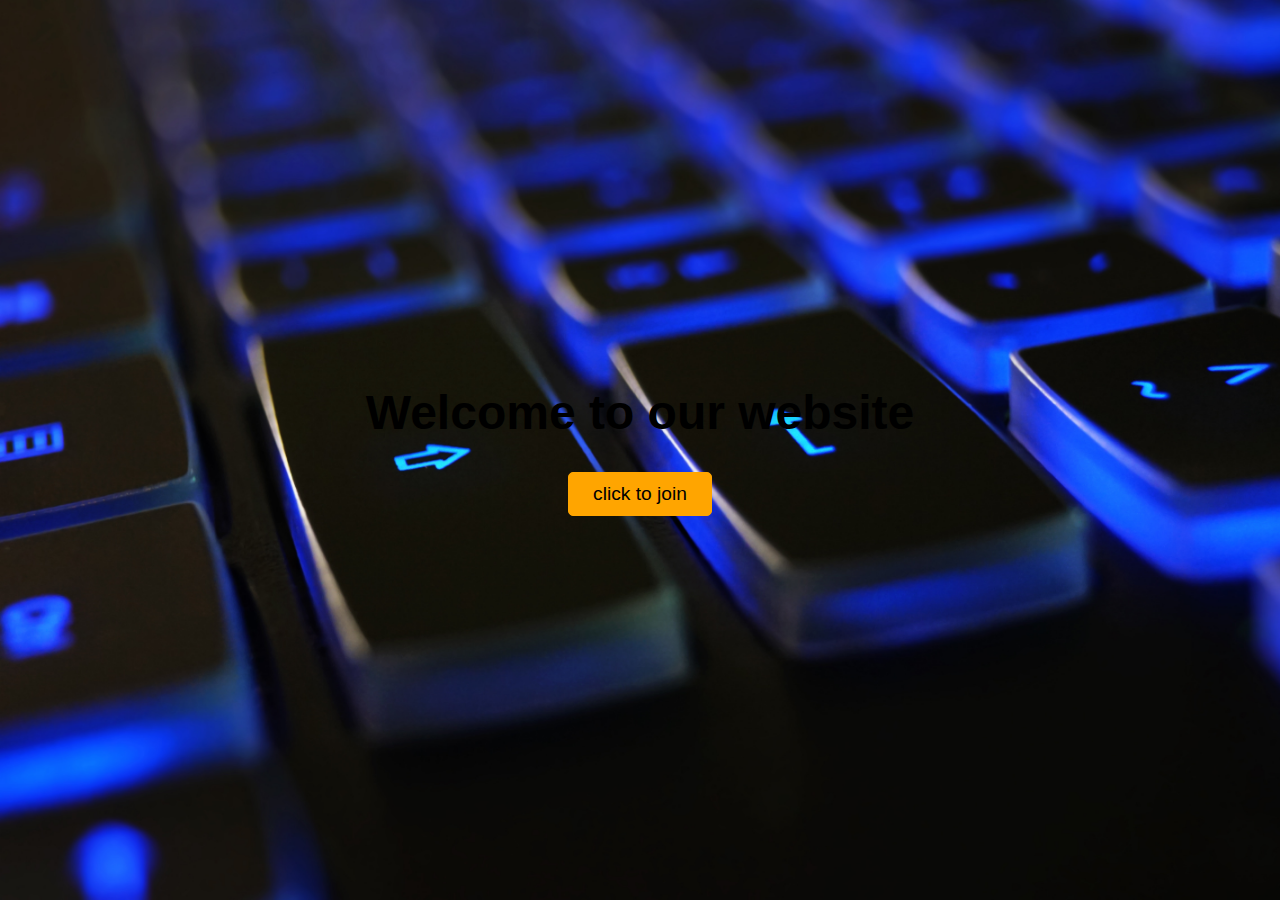
<file: blurred_Background/index.html>
<!DOCTYPE html>
<html lang="en">
  <head>
    <meta charset="UTF-8" />
    <meta http-equiv="X-UA-Compatible" content="IE=edge" />
    <meta name="viewport" content="width=device-width, initial-scale=1.0" />
    <title>Blurred Background</title>
    <link
      rel="stylesheet"
      href="https://cdnjs.cloudflare.com/ajax/libs/font-awesome/6.2.0/css/all.min.css"
      integrity="sha512-xh6O/CkQoPOWDdYTDqeRdPCVd1SpvCA9XXcUnZS2FmJNp1coAFzvtCN9BmamE+4aHK8yyUHUSCcJHgXloTyT2A=="
      crossorigin="anonymous"
      referrerpolicy="no-referrer"
    />
    <link rel="stylesheet" href="./blur.css" />
  </head>
  <body>
    <div class="mainContainer">
      <h1 class="welcome">Welcome to our website</h1>
      <button class="join">click to join</button>
    </div>
    <div class="modalContainer active">
      <div class="offerTab">
        <h2 class="offer">20% OFF Offer</h2>
        <i class="fa-solid fa-xmark"></i>
      </div>
      <div class="form">
        <label for="name">Enter your mail</label>
        <input type="text" placeholder="Enter Your Email" />
        <button class="Offer_join">Join</button>
      </div>
    </div>
    <script src="./blur.js"></script>
  </body>
</html>
</file>
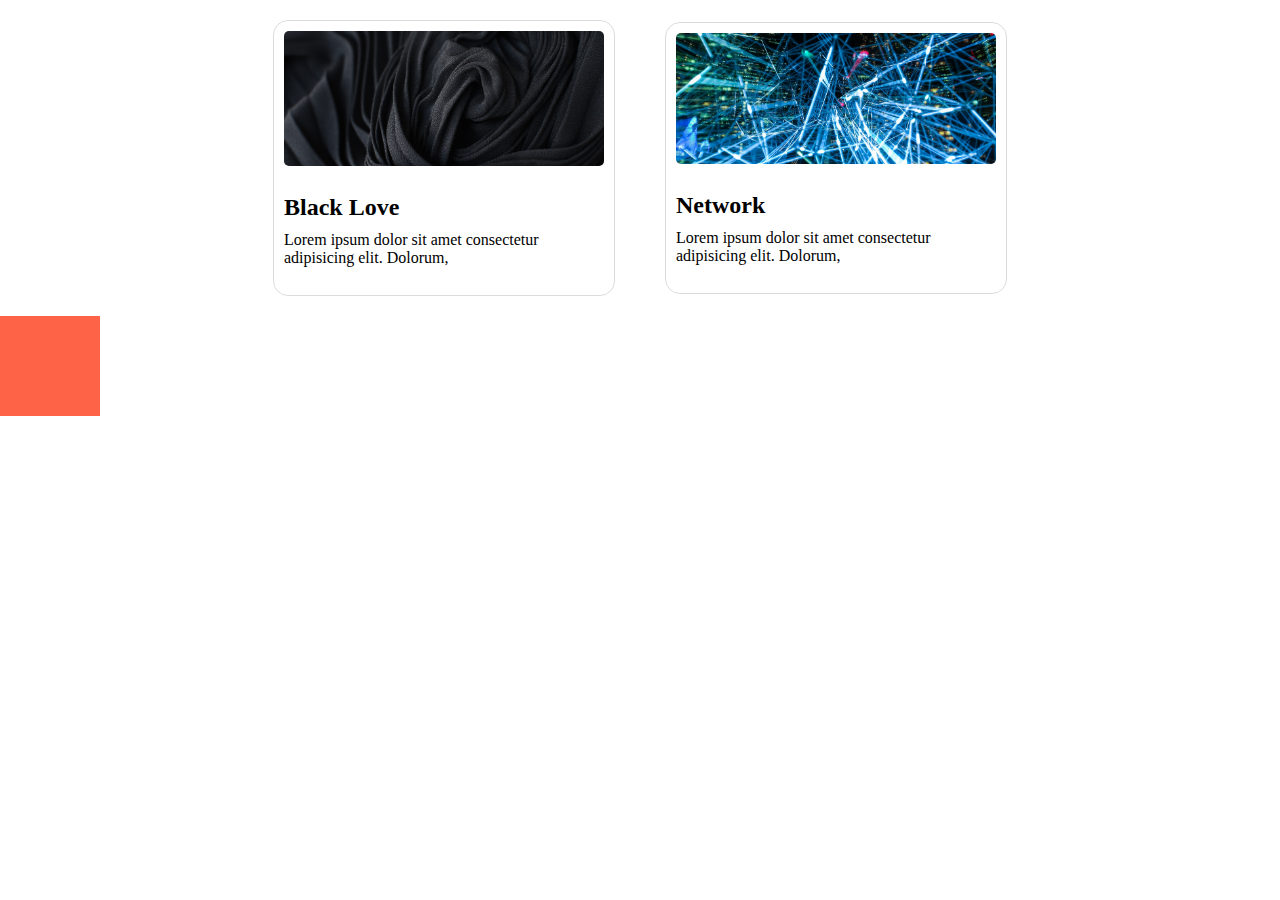
<file: cards/cards.html>
<!DOCTYPE html>
<html lang="en">
  <head>
    <meta charset="UTF-8" />
    <meta http-equiv="X-UA-Compatible" content="IE=edge" />
    <meta name="viewport" content="width=device-width, initial-scale=1.0" />
    <title>cards</title>
    <link rel="stylesheet" href="cards.css" />
  </head>
  <body>
    <div class="foodCards" id="foodCards">
      <div class="redSauce">
        <img
          class="image"
          src="./images/Images/background.jpg"
          alt="Red pasta"
        />
        <div class="contentContainer">
          <h2 class="title">Black Love</h2>
          <p class="description">
            Lorem ipsum dolor sit amet consectetur adipisicing elit. Dolorum,
          </p>
        </div>
      </div>
      <div class="vegSushu">
        <img
          class="image"
          src="./images/Images/pexels-pixabay-373543.jpg"
          alt="Red pasta"
        />
        <div class="contentContainer">
          <h2 class="title">Network</h2>
          <p class="description">
            Lorem ipsum dolor sit amet consectetur adipisicing elit. Dolorum,
          </p>
        </div>
      </div>
    </div>
    <div class="rollcont">
      <div class="roll"></div>
    </div>
  </body>
</html>
</file>
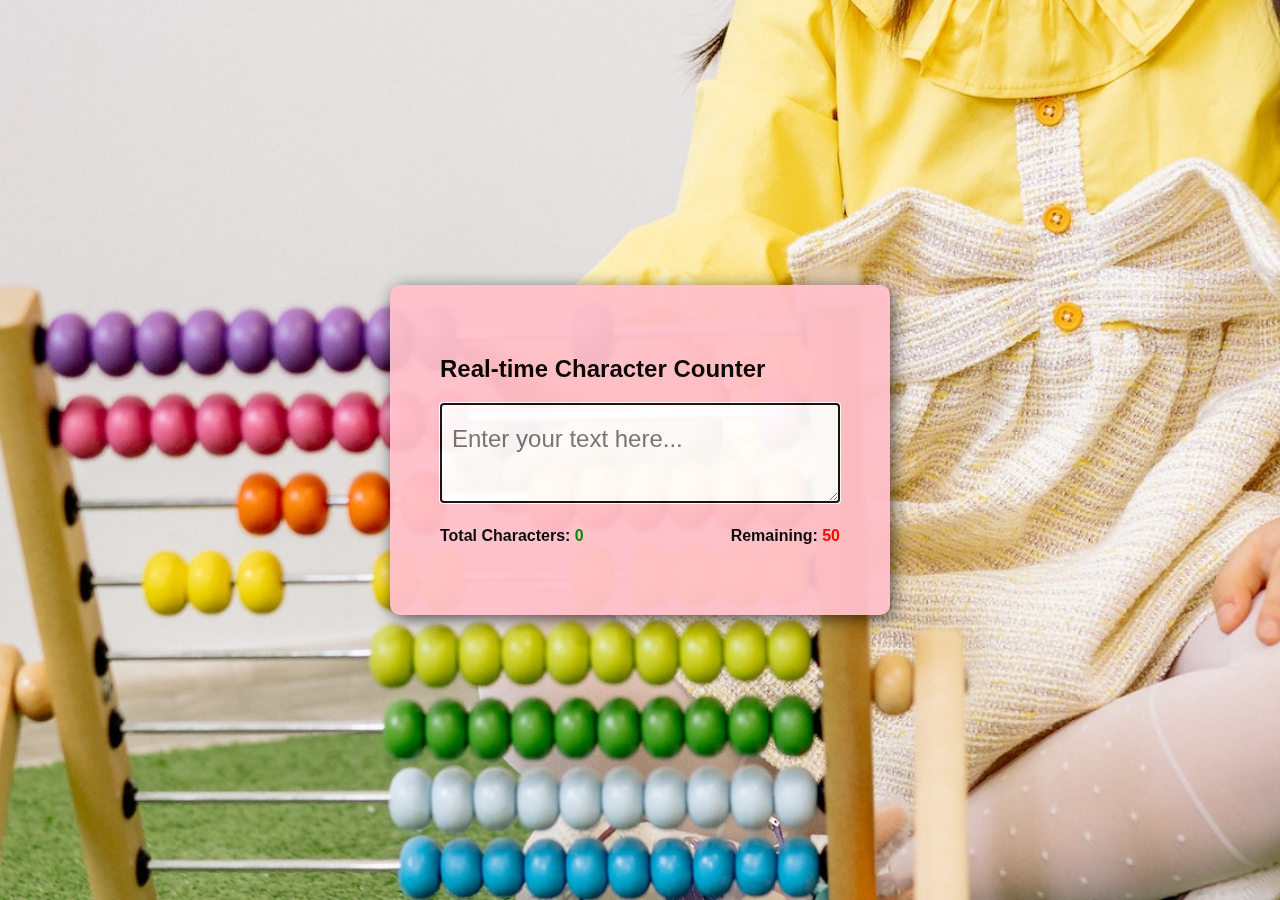
<file: character-count/charCount.html>
<!DOCTYPE html>
<html lang="en">
  <head>
    <meta charset="UTF-8" />
    <meta http-equiv="X-UA-Compatible" content="IE=edge" />
    <meta name="viewport" content="width=device-width, initial-scale=1.0" />
    <title>Charcounter</title>
    <link rel="stylesheet" href="charCount.css" />
  </head>
  <body>
    <div class="count-container" id="count-container">
      <h2 class="count-title">Real-time Character Counter</h2>
      <textarea
        type="text"
        class="input"
        placeholder="Enter your text here..."
        autocomplete="off"
        autofocus="true"
        required
        maxlength="50"
      ></textarea>
      <span class="characters"
        >Total Characters: <span class="char-count">0</span></span
      >
      <span class="remained">Remaining: <span class="rem-count">50</span></span>
    </div>
    <script src="./charCount.js"></script>
  </body>
</html>
</file>
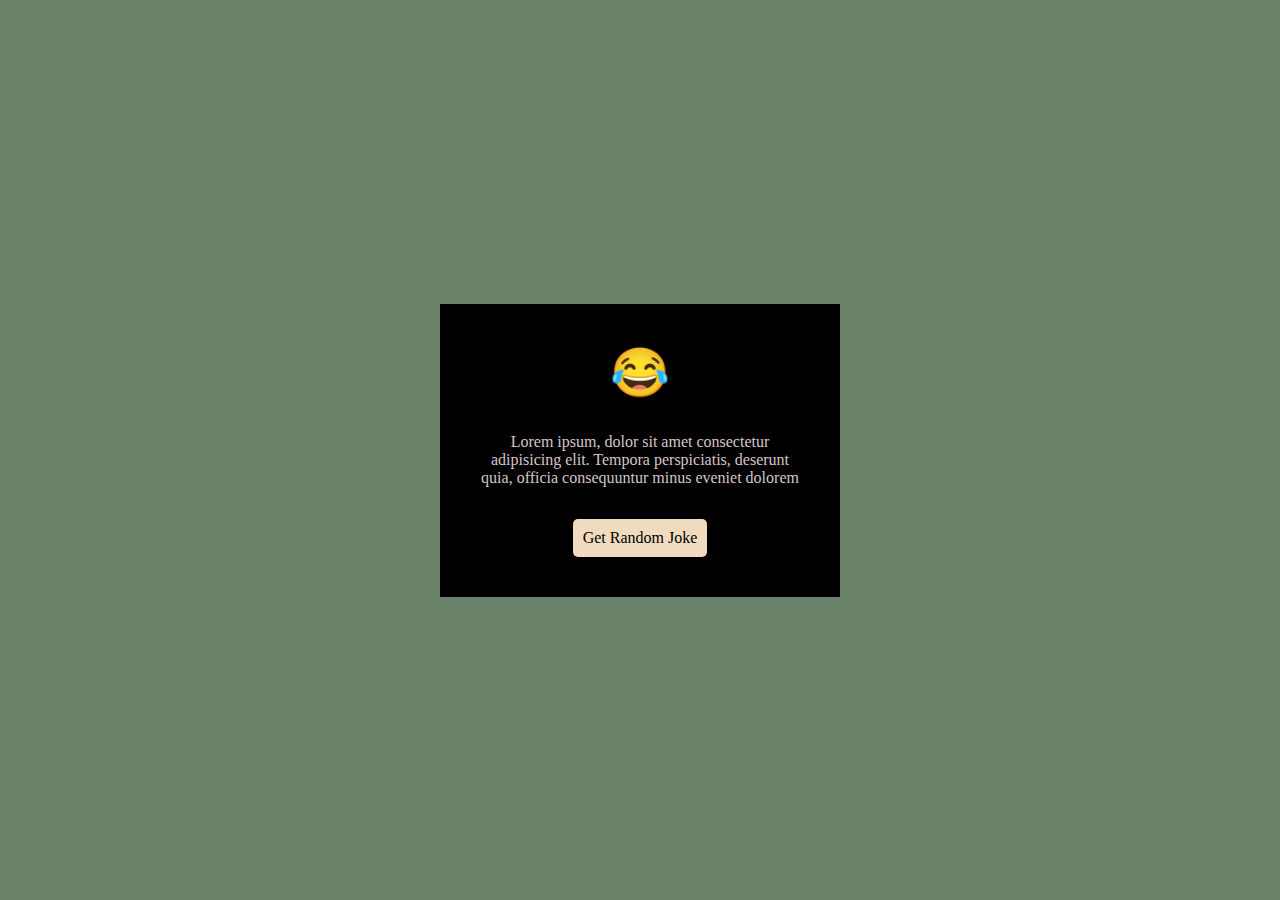
<file: Joke generator/joke.html>
<!DOCTYPE html>
<html lang="en">
<head>
  <meta charset="UTF-8">
  <meta http-equiv="X-UA-Compatible" content="IE=edge">
  <meta name="viewport" content="width=device-width, initial-scale=1.0">
  <title>Random Joke Generator</title>
  <link rel="stylesheet" href="./joke.css">
</head>
<body>
  <div class="jokeContainer">
    <div class="sticker">😂</div>
    <div class="jokeText">Lorem ipsum, dolor sit amet consectetur adipisicing elit. Tempora perspiciatis, deserunt quia, officia consequuntur minus eveniet dolorem</div>
    <div class="jokebtn">Get random Joke</div>
  </div>
  <script src="./joke.js"></script>
</body>
</html>
</file>
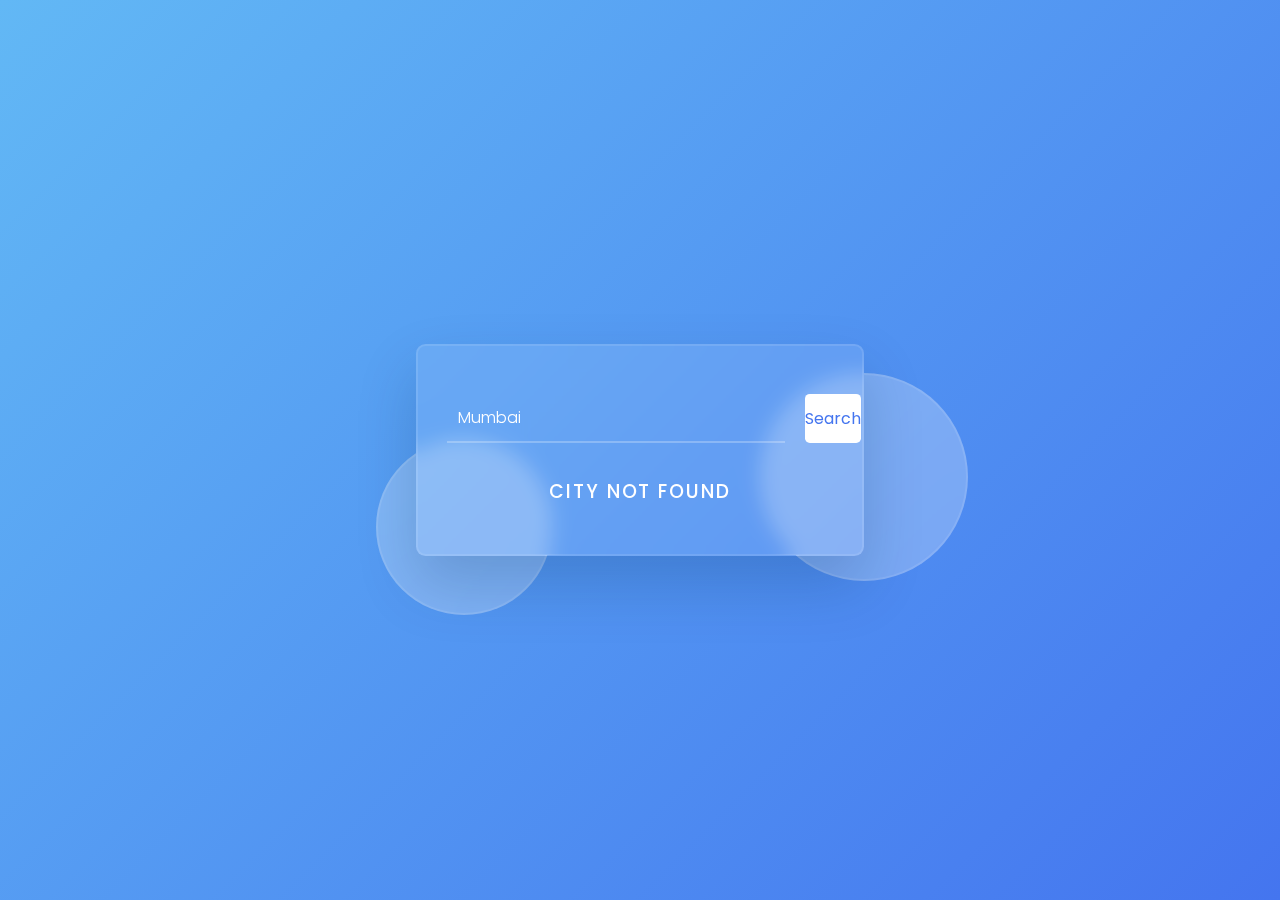
<file: weather/weather.html>
<!DOCTYPE html>
<html lang="en">
  <head>
    <meta name="viewport" content="width=device-width, initial-scale=1.0" />
    <title>Weather App</title>
    <!-- Google Fonts -->
    <link
      href="https://fonts.googleapis.com/css2?family=Poppins:wght@300;500;600&display=swap"
      rel="stylesheet"
    />
    <!-- Stylesheet -->
    <link rel="stylesheet" href="./weather.css" />
  </head>
  <body>
    <div class="wrapper">
      <div class="shape shape-1"></div>
      <div class="shape shape-2"></div>
      <div class="container">
        <div class="search-container">
          <input
            type="text"
            placeholder="Enter a city name"
            id="city"
            value="Mumbai"
          />
          <button id="search-btn">Search</button>
        </div>
        <div id="result"></div>
      </div>
    </div>
    <!-- Script -->
    <!-- <script src="key.js"></script> -->
    <script src="./weather.js"></script>
  </body>
</html>
</file>
<file: blurred_Background/blur.css>
* {
  margin: 0;
  padding: 0;
  box-sizing: border-box;
}
body {
  background: url("/blurred_Background/images/keyboard.jpg");
  display: flex;
  justify-content: center;
  align-items: center;
  width: 100%;
  height: 100vh;
  background-size: cover;
  background-repeat: no-repeat;
}

.mainContainer {
  display: flex;
  flex-direction: column;
  justify-content: center;
  align-items: center;
  /* display: none; */
  font-family: "Trebuchet MS", "Lucida Sans Unicode", "Lucida Grande", "Lucida Sans", Arial, sans-serif;
}
.welcome {
  font-size: 3rem;
  margin: 1rem;
  /* color: ghostwhite;z */
}
.join {
  margin: 1rem;
  padding: 10px 24px;
  border-radius: 5px;
  font-size: 1.2rem;
  outline: none;
  cursor: pointer;
  background-color: orange;
  border: 0.5px solid orange;
}
.modalContainer {
  border-radius: 5px;
  width: 300px;
  height: 150px;
  background: url("./images/sales.jpg");
  /* background-size: cover; */
  display: flex;
  /* background-color: white; */
  flex-direction: column;
  /* justify-content: center; */
  align-items: center;
  padding: 20px;
}
.offerTab {
  width: 100%;
  display: flex;
  justify-content: space-between;
  margin-bottom: 0.5rem;
}
.form {
  width: 100%;
  display: flex;
  flex-direction: column;
  row-gap: 0.5rem;
}
.fa-solid {
  cursor: pointer;
  font-size: 1.5rem;
}
.active {
  display: none;
}
.Offer_join {
  padding: 5px;
  background-color: orange;
  border: 0.5px solid orange;
  border-radius: 5px;
}
input {
  padding: 5px;
  text-align: center;
}
label {
  color: ghostwhite;
}
</file>
<file: cards/cards.css>
* {
  margin: 0;
  padding: 0;
}
/* body {
  display: flex;
  justify-content: center;
  align-items: center;
} */
.foodCards {
  width: 100%;
  display: flex;
  justify-content: center;
  /* flex-direction: column;s */
  align-items: center;
  position: relative;
  /* border: 1px solid black; */
  column-gap: 10px;
  flex-wrap: wrap;
}
.redSauce,
.vegSushu {
  display: flex;
  flex-direction: column;
  position: relative;
  width: 320px;
  height: 100%;
  padding: 10px;
  border: 1px solid rgb(223, 218, 218);
  border-radius: 15px;
  row-gap: 10px;
  margin: 20px;
  transition: ease-in-out 0.5s;
}
.redSauce:hover,
.vegSushu:hover {
  animation: wink;
  /* animation-duration: 300ms; */
  animation-fill-mode: forwards;
  animation-timing-function: ease-in-out 2s;
  animation-delay: 0.8ms;
  transition: ease-in-out 2s;
}
.image {
  width: 100%;
  border-radius: 5px;
  /* margin: 10px; */
  /* position: relative; */
}
.contentContainer {
  margin: 18px 0;
  display: flex;
  flex-direction: column;
  row-gap: 10px;
}

@keyframes wink {
  100% {
    transform: rotate(-3deg);
    transition: ease-in-out 2s;
  }
}
.rollcont {
  width: 100%;
  height: 200px;
  /* position: relative;
  display: block;*/
}
.roll {
  width: 100px;
  height: 100px;
  /* margin-top: 100px; */
  background-color: tomato;
  animation-name: roll;
  animation-duration: 1s;
  animation-iteration-count: infinite;
}
@keyframes roll {
  100% {
    border-radius: 50%;
    background-color: violet;
    margin-left: 500px;
    transform: rotate(360deg);
  }
}
</file>
<file: character-count/charCount.css>
* {
  margin: 0;
  padding: 0;
}
body {
  font-family: "Roboto", sans-serif;
  background: url("./Images/pexels-yan-krukov-8612926.jpg") 50% 50% no-repeat;
  background-size: cover;
  background-position: center;
  width: 100%;
  height: 100vh;
  display: flex;
  justify-content: center;
  align-items: center;
}
.count-container {
  background-color: pink;
  opacity: 0.95;
  padding: 50px;
  border-radius: 10px;
  width: 400px;
  box-shadow: 3px 4px 18px -1px rgba(0, 0, 0, 0.75);
  /* display: flex;
  justify-content: center;
  align-items: center;
  flex-direction: column; */
}
.count-title {
  /* font-size: 20px; */
  padding: 20px 0;
  font-family: "Segoe UI", Tahoma, Geneva, Verdana, sans-serif;
}
.input {
  font-family: "Segoe UI", Tahoma, Geneva, Verdana, sans-serif;
  font-size: 24px;
  padding: 20px 10px;
  /* text-align: center; */
  width: 94%;
  overflow: hidden;
  line-break: break;
  word-wrap: break-word;
  overflow-y: auto;
  border: 2px solid black;
  text-align: left;
}
.input::placeholder {
  text-align: left;
  /* padding-left: 10px; */
  /* color: #fff; */
}
.characters {
  /* display: inline; */
  padding: 20px 0;
  font-size: 16px;
  font-weight: bold;
  text-align: left;
  align-self: flex-start;
  float: left;
  /* width: 100%; */
}
.remained {
  /* display: inline; */
  padding: 20px 0;
  text-align: end;
  /* width: 100%; */
  font-size: 16px;
  font-weight: bold;
  align-self: flex-end;
  float: right;
}
.char-count {
  color: Green;
}
.rem-count {
  color: red;
}
</file>
<file: Joke generator/joke.css>
*{
  margin: 0;
  padding: 0;
  box-sizing: border-box;
}

body{
  display: flex;
  justify-content: center;
  align-items: center;
  width: 100%;
  height: 100vh;
  background-color: #698269;
}
.jokeContainer{
  width: 400px;
  display: flex;
  gap: 2rem;
  flex-direction: column;
  justify-content: center;
  align-items: center;
  background-color: black;
  padding: 2.5rem;
  color: rgb(212, 198, 198);
}
.sticker{
  font-size: 3rem;
}
.jokeText{
  letter-spacing: 1;
  word-wrap: break-word;
  text-align: center;
}
.jokebtn{
  cursor: pointer;
  background-color: #F1DBBF;
  padding: 10px;
  border-radius: 5px;
  color: black;
  font-weight: 400;
  text-emphasis: strong;
  text-transform: capitalize;
}
</file>
<file: weather/weather.css>
* {
    padding: 0;
    margin: 0;
    box-sizing: border-box;
    font-family: "Poppins", sans-serif;
  }
  :root {
    --white: #ffffff;
    --off-white: #e5e5e5;
    --transp-white-1: rgba(255, 255, 255, 0.25);
    --transp-white-2: rgba(255, 255, 255, 0.1);
    --blue-1: #62b8f5;
    --blue-2: #4475ef;
    --shadow: rgba(3, 46, 87, 0.2);
  }
  body {
    height: 100vh;
    background: linear-gradient(135deg, var(--blue-1), var(--blue-2));
  }
  .wrapper {
    font-size: 16px;
    width: 90vw;
    max-width: 28em;
    position: absolute;
    transform: translate(-50%, -50%);
    top: 50%;
    left: 50%;
  }
  .container {
    width: 100%;
    background: var(--transp-white-2);
    backdrop-filter: blur(10px);
    padding: 3em 1.8em;
    border: 2px solid var(--transp-white-2);
    border-radius: 0.6em;
    box-shadow: 0 1.8em 3.7em var(--shadow);
    text-align: center;
  }
  .shape {
    position: absolute;
    background-color: var(--transp-white-1);
    backdrop-filter: blur(1.2em);
    border: 2px solid var(--transp-white-2);
    border-radius: 50%;
  }
  .shape-1 {
    height: 13em;
    width: 13em;
    right: -6.5em;
    top: 1.8em;
  }
  .shape-2 {
    height: 11em;
    width: 11em;
    bottom: -3.7em;
    left: -2.5em;
  }
  .search-container {
    font-size: 1em;
    display: grid;
    grid-template-columns: 9fr 3fr;
    gap: 1.25em;
  }
  .search-container input,
  .search-container button {
    outline: none;
    font-size: 1em;
    border: none;
  }
  .search-container input {
    padding: 0.7em;
    background-color: transparent;
    border-bottom: 2px solid var(--transp-white-1);
    color: var(--white);
    font-weight: 300;
  }
  .search-container input::placeholder {
    color: var(--off-white);
  }
  .search-container input:focus {
    border-color: var(--white);
  }
  .search-container button {
    color: var(--blue-2);
    background-color: var(--white);
    border-radius: 0.3em;
  }
  #result h2 {
    color: var(--white);
    text-transform: uppercase;
    letter-spacing: 0.18em;
    font-weight: 600;
    margin: 1.25em 0;
  }
  .weather,
  .desc {
    color: var(--off-white);
    text-transform: uppercase;
    letter-spacing: 0.2em;
    font-size: 0.9em;
    font-weight: 500;
    line-height: 2em;
  }
  .weather {
    margin-top: -0.7em;
  }
  #result img {
    margin: 0.6em 0 0 0;
    width: 6.2em;
    filter: drop-shadow(0 1.8em 3.7em var(--shadow));
  }
  #result h1 {
    font-size: 4em;
    margin: 0.3em 0 0.7em 0;
    line-height: 0;
    font-weight: 400;
    color: var(--white);
  }
  .temp-container {
    display: flex;
    justify-content: center;
  }
  .temp-container div {
    padding: 0.3em 1em;
  }
  .temp-container div:first-child {
    border-right: 1px solid var(--transp-white-1);
  }
  .temp-container .title {
    font-weight: 600;
    color: var(--white);
  }
  .temp-container .temp {
    font-weight: 300;
    color: var(--off-white);
  }
  .msg {
    margin-top: 1.8em;
    color: var(--white);
    font-weight: 500;
    text-transform: uppercase;
    letter-spacing: 0.1em;
  }
  @media screen and (max-width: 450px) {
    .wrapper {
      font-size: 14px;
    }
  }
</file>
